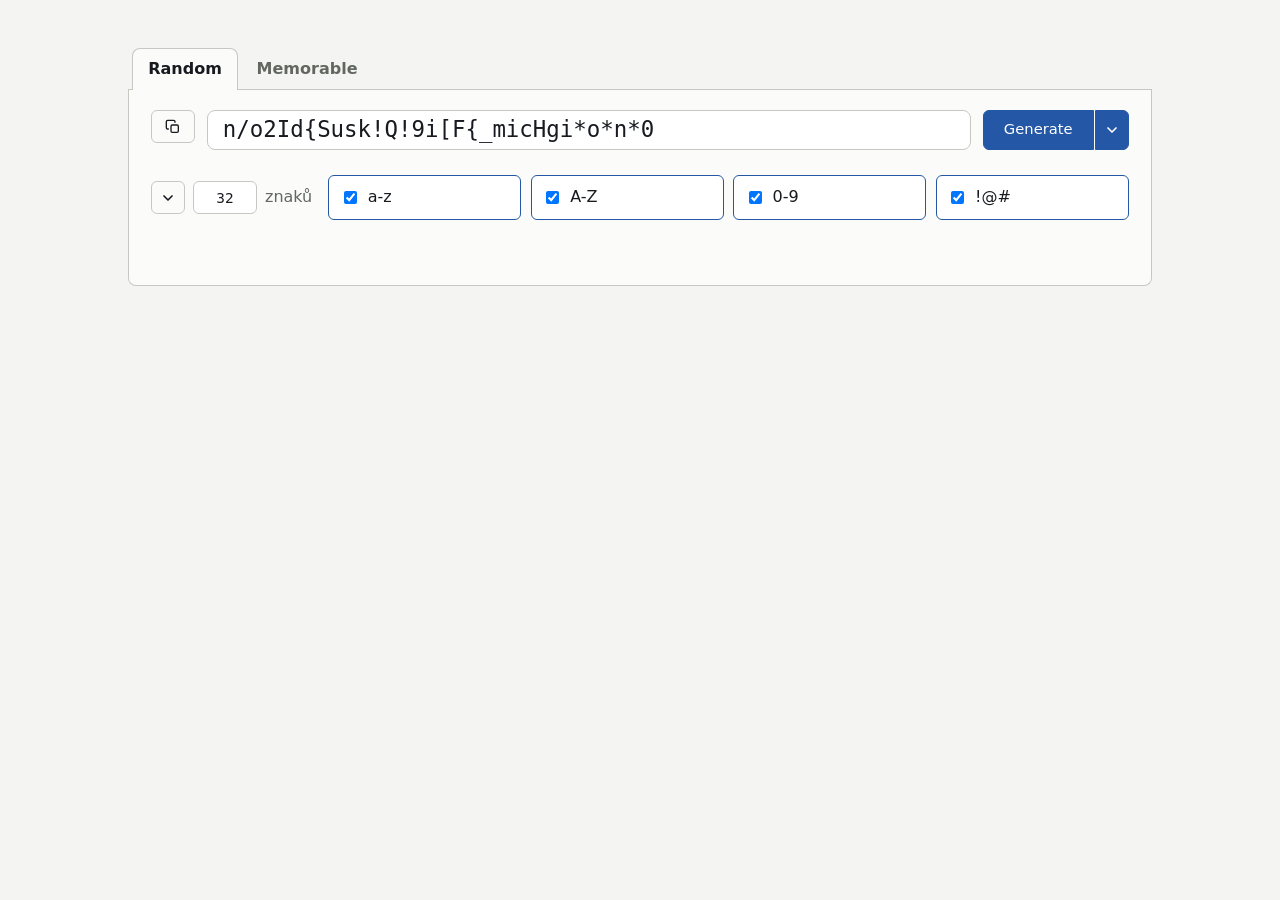
<file: index.html>
<!doctype html>
<html lang="cs">
<head>
  <meta charset="utf-8">
  <meta name="viewport" content="width=device-width, initial-scale=1">
  <title>Password Generator</title>
  <meta name="robots" content="noindex, nofollow">
  <link rel="stylesheet" href="./kostra.css?v=23">
  <link rel="stylesheet" href="./styles.css?v=23">
  <script defer src="./app.js?v=23"></script>
</head>
<body>
  <main class="page-shell">
    <div class="generator">
      <div class="tabbar">
        <div class="tabs" role="tablist" aria-label="Typ hesla">
          <button class="tab" id="tab-random" type="button" role="tab" data-mode="random" aria-selected="true" aria-controls="generatorCard">Random</button>
          <button class="tab" id="tab-memorable" type="button" role="tab" data-mode="memorable" aria-selected="false" aria-controls="generatorCard">Memorable</button>
        </div>
      </div>
      <section class="card" id="generatorCard" role="tabpanel" aria-labelledby="tab-random">

      <div class="result-row">
        <button class="btn btn--outline copy-btn" id="copyBtn" type="button" aria-label="Kopírovat" title="Kopírovat">
          <svg viewBox="0 0 24 24" width="18" height="18" fill="none" stroke="currentColor" stroke-width="2" stroke-linecap="round" stroke-linejoin="round" aria-hidden="true">
            <rect x="9" y="9" width="11" height="11" rx="2"></rect>
            <path d="M5 15H4a2 2 0 0 1-2-2V4a2 2 0 0 1 2-2h9a2 2 0 0 1 2 2v1"></path>
          </svg>
        </button>
        <div class="input input--lg result-input" id="result" role="button" tabindex="0" aria-label="Vygenerované heslo — kliknutím zkopírujete" title="Kliknutím zkopírujete"></div>
        <div class="generate-group">
          <button class="btn btn--default btn--lg" id="generateBtn" type="button">Generate</button>
          <button class="btn btn--default btn--lg generate-caret" id="moreBtn" type="button" aria-haspopup="true" aria-expanded="false" aria-label="Další možnosti">
            <svg viewBox="0 0 24 24" width="16" height="16" fill="none" stroke="currentColor" stroke-width="2.5" stroke-linecap="round" stroke-linejoin="round" aria-hidden="true">
              <path d="m6 9 6 6 6-6"></path>
            </svg>
          </button>
          <div class="more-menu" id="moreMenu" role="menu" hidden>
            <button class="more-menu__item" id="bulkBtn" type="button" role="menuitem">Generovat 10 hesel do tabulky</button>
          </div>
        </div>
      </div>

      <div id="randomOptions">
        <div class="settings-row">
          <div class="count-row">
            <div class="count-presets-wrap">
              <button class="btn btn--outline btn--icon count-presets-btn" id="lengthPresetsBtn" type="button" aria-haspopup="true" aria-expanded="false" aria-label="Předvolby délky">
                <svg viewBox="0 0 24 24" width="16" height="16" fill="none" stroke="currentColor" stroke-width="2.5" stroke-linecap="round" stroke-linejoin="round" aria-hidden="true">
                  <path d="m6 9 6 6 6-6"></path>
                </svg>
              </button>
              <div class="menu__popup count-presets" id="lengthPresets" role="menu" hidden>
                <button class="btn" type="button" role="menuitem" data-value="8">8 znaků</button>
                <button class="btn" type="button" role="menuitem" data-value="16">16 znaků</button>
                <button class="btn" type="button" role="menuitem" data-value="32">32 znaků</button>
                <button class="btn" type="button" role="menuitem" data-value="64">64 znaků</button>
                <button class="btn" type="button" role="menuitem" data-value="128">128 znaků</button>
              </div>
            </div>
            <input id="length" class="input count-input" type="text" value="32" inputmode="numeric" autocomplete="off" aria-label="Délka hesla">
            <span class="count-unit">znaků</span>
          </div>

          <div class="toggles" aria-label="Znakové sady">
            <label><input id="lowercase" type="checkbox" checked> a-z</label>
            <label><input id="uppercase" type="checkbox" checked> A-Z</label>
            <label><input id="numbers" type="checkbox" checked> 0-9</label>
            <label><input id="symbols" type="checkbox" checked> !@#</label>
          </div>
        </div>
      </div>

      <div id="memorableOptions" hidden>
        <div class="settings-row">
          <div class="count-row">
            <div class="count-presets-wrap">
              <button class="btn btn--outline btn--icon count-presets-btn" id="wordCountPresetsBtn" type="button" aria-haspopup="true" aria-expanded="false" aria-label="Předvolby počtu slov">
                <svg viewBox="0 0 24 24" width="16" height="16" fill="none" stroke="currentColor" stroke-width="2.5" stroke-linecap="round" stroke-linejoin="round" aria-hidden="true">
                  <path d="m6 9 6 6 6-6"></path>
                </svg>
              </button>
              <div class="menu__popup count-presets" id="wordCountPresets" role="menu" hidden>
                <button class="btn" type="button" role="menuitem" data-value="3">3 slova</button>
                <button class="btn" type="button" role="menuitem" data-value="4">4 slova</button>
                <button class="btn" type="button" role="menuitem" data-value="5">5 slov</button>
                <button class="btn" type="button" role="menuitem" data-value="6">6 slov</button>
                <button class="btn" type="button" role="menuitem" data-value="8">8 slov</button>
              </div>
            </div>
            <input id="wordCount" class="input count-input" type="text" value="4" inputmode="numeric" autocomplete="off" aria-label="Počet slov">
            <span class="count-unit">slov</span>
          </div>

          <div class="toggles toggles--dict" aria-label="Slovníky">
            <label><input id="dictNature" type="checkbox" checked> Příroda</label>
            <label><input id="dictSpace" type="checkbox" checked> Vesmír</label>
            <label><input id="dictAnimals" type="checkbox" checked> Zvířata</label>
            <label><input id="dictColors" type="checkbox" checked> Barvy</label>
            <label><input id="pinToggle" type="checkbox" checked> PIN</label>
          </div>
        </div>
      </div>

      <span class="hint" id="copyHint" aria-live="polite"></span>
      </section>

      <section class="card table-card" id="tableCard" role="tabpanel" hidden>
      <div class="table-head">
        <h2>Hesla</h2>
        <button class="btn btn--outline" id="copyTableBtn" type="button">Kopírovat tabulku</button>
      </div>
      <table class="table pw-table">
        <thead>
          <tr><th class="col-num">#</th><th class="col-user">Username</th><th>Password</th><th class="col-action"><span class="sr-only">Akce</span></th></tr>
        </thead>
        <tbody id="tableBody"></tbody>
      </table>
      <button class="btn btn--outline add-row-btn" id="addRowBtn" type="button">+ Přidat řádek</button>
      <span class="hint" id="tableHint" aria-live="polite"></span>
      </section>
    </div>
  </main>
</body>
</html>
</file>
<file: kostra.css>
/*
 * kostra — minimalistický CSS design system nad nativními HTML prvky.
 *
 * Drop tento jeden soubor do projektu (statické HTML, Preact, React, Vue,
 * cokoliv) a používej třídy. Žádné JS hooky, žádné build kroky.
 *
 * Pojmenování tokenů koresponduje s shadcn/Tailwind konvencí (--background,
 * --foreground, --primary, ...), takže pozdější migrace na velkou knihovnu
 * = záměna stylesheet, ne přepis šablon.
 */

:root {
  color-scheme: light dark;

  /* === Colors — light/dark párováno přes light-dark() ============== */
  --bg: light-dark(#f4f4f2, #0e1014);
  --panel: light-dark(#fbfbfa, #15181d);
  --panel-2: light-dark(#f0f0ed, #1c2026);
  --panel-soft: light-dark(#ffffff, #1a1d22);
  --line: light-dark(#c8c8c2, #2a2f37);
  --line-soft: light-dark(#deded9, #232830);
  --line-strong: light-dark(#8f928a, #3f4651);
  --text: light-dark(#171a1f, #e6e8eb);
  --muted: light-dark(#626760, #8a93a0);
  --accent: light-dark(#2458a6, #6aa3ff);
  --accent-soft: light-dark(#e7eefb, #1a2c47);
  --accent-strong: light-dark(#1f4c8f, #8ab8ff);
  --danger: light-dark(#b42318, #ef5350);
  --danger-strong: light-dark(#991e14, #f0625f);
  --success: light-dark(#16803c, #4ade80);
  --warning: light-dark(#a15c00, #fbbf24);

  /* Text-on-fill — drží kontrast v obou režimech. */
  --on-accent: light-dark(#ffffff, #0e1014);
  --on-danger: light-dark(#ffffff, #0e1014);

  /* Tlumený translucentní surface (trigger tlačítka, ghost stavy). */
  --surface-translucent: light-dark(rgba(255, 255, 255, 0.34), rgba(255, 255, 255, 0.04));

  /* === Typography ================================================== */
  --font-sans: system-ui, -apple-system, "Segoe UI", sans-serif;
  --font-mono: ui-monospace, SFMono-Regular, Menlo, Consolas, monospace;

  /* === Radii ======================================================= */
  --radius-xs: 4px;
  --radius-sm: 6px;
  --radius-md: 8px;
  --radius-lg: 14px;
  --radius-pill: 999px;

  /* === Shadows — light-dark() na každé vrstvě (komatový list nelze
     dát do jednoho light-dark(), tak párujeme vrstvu po vrstvě) ====== */
  --shadow-sm: light-dark(0 1px 2px rgba(16, 24, 40, 0.05), 0 1px 2px rgba(0, 0, 0, 0.25));
  --shadow-md: light-dark(0 1px 2px rgba(16, 24, 40, 0.12), 0 1px 2px rgba(0, 0, 0, 0.4));
  --shadow-lg: light-dark(0 4px 14px rgba(15, 23, 42, 0.08), 0 4px 14px rgba(0, 0, 0, 0.5)),
    light-dark(0 2px 4px rgba(15, 23, 42, 0.04), 0 2px 4px rgba(0, 0, 0, 0.35));

  /* === Motion ====================================================== */
  --transition-base: background-color 150ms ease, border-color 150ms ease,
    color 150ms ease;
  --transition-with-shadow: var(--transition-base), box-shadow 150ms ease;

  /* === Focus rings — odvozené z tokenů, platí v obou režimech ====== */
  --ring-accent: 0 0 0 3px var(--accent-soft);
  --ring-danger: 0 0 0 3px color-mix(in srgb, var(--danger) 22%, transparent);

  font-family: var(--font-sans);
}

* {
  box-sizing: border-box;
}

html,
body {
  margin: 0;
  min-height: 100%;
}

body {
  background: var(--bg);
  color: var(--text);
  font-family: var(--font-sans);
  line-height: 1.55;
}

a {
  color: var(--accent);
}

code {
  background: var(--panel-2);
  border-radius: var(--radius-xs);
  font-family: var(--font-mono);
  font-size: 0.85em;
  padding: 0.1rem 0.35rem;
}

/* === Button (.btn) — shadcn-inspired ============================== */
.btn {
  align-items: center;
  border: 1px solid transparent;
  border-radius: var(--radius-sm);
  color: var(--text);
  cursor: pointer;
  display: inline-flex;
  flex: 0 0 auto;
  font: inherit;
  font-size: 0.86rem;
  font-weight: 500;
  gap: 0.4rem;
  height: 2.1rem;
  justify-content: center;
  line-height: 1;
  padding: 0 0.85rem;
  text-decoration: none;
  transition: var(--transition-with-shadow);
  white-space: nowrap;
}

.btn:focus-visible {
  border-color: var(--accent);
  outline: 2px solid var(--accent);
  outline-offset: 2px;
}

.btn:disabled,
.btn[aria-disabled="true"] {
  opacity: 0.5;
  pointer-events: none;
}

.btn > svg {
  flex: 0 0 auto;
  height: 1rem;
  width: 1rem;
}

.btn--default {
  background: var(--accent);
  border-color: var(--accent);
  box-shadow: var(--shadow-md);
  color: var(--on-accent);
}
.btn--default:hover {
  background: var(--accent-strong);
  border-color: var(--accent-strong);
}

.btn--secondary {
  background: var(--panel-2);
  border-color: var(--line-soft);
}
.btn--secondary:hover {
  background: var(--line-soft);
}

.btn--destructive {
  background: var(--danger);
  border-color: var(--danger);
  box-shadow: var(--shadow-md);
  color: var(--on-danger);
}
.btn--destructive:hover {
  background: var(--danger-strong);
  border-color: var(--danger-strong);
}
.btn--destructive:focus-visible {
  border-color: var(--danger);
  outline-color: var(--danger);
}

.btn--outline {
  background: var(--panel);
  border-color: var(--line);
  box-shadow: var(--shadow-sm);
}
.btn--outline:hover {
  background: var(--panel-2);
  border-color: var(--accent);
  color: var(--accent);
}

.btn--ghost {
  background: transparent;
}
.btn--ghost:hover {
  background: var(--panel-2);
  color: var(--accent);
}

.btn--link {
  background: transparent;
  color: var(--accent);
  height: auto;
  padding: 0;
}
.btn--link:hover {
  text-decoration: underline;
  text-underline-offset: 3px;
}
.btn--link:focus-visible {
  border-color: transparent;
  border-radius: var(--radius-xs);
}

/* Sizes */
.btn--sm {
  font-size: 0.8rem;
  gap: 0.32rem;
  height: 1.8rem;
  padding: 0 0.65rem;
}
.btn--lg {
  font-size: 0.92rem;
  height: 2.5rem;
  padding: 0 1.25rem;
}
.btn--icon {
  padding: 0;
  width: 2.1rem;
}
.btn--icon.btn--sm {
  width: 1.8rem;
}
.btn--icon.btn--lg {
  width: 2.5rem;
}

/* === Button group ================================================= */
.btn-group {
  align-items: center;
  display: inline-flex;
}
.btn-group--vertical {
  align-items: stretch;
  flex-direction: column;
}
.btn-group > .btn {
  border-radius: 0;
  position: relative;
}
.btn-group > .btn:hover,
.btn-group > .btn:focus-visible {
  z-index: 1;
}
.btn-group:not(.btn-group--vertical) > .btn + .btn {
  margin-left: -1px;
}
.btn-group:not(.btn-group--vertical) > .btn:first-child {
  border-bottom-left-radius: var(--radius-sm);
  border-top-left-radius: var(--radius-sm);
}
.btn-group:not(.btn-group--vertical) > .btn:last-child {
  border-bottom-right-radius: var(--radius-sm);
  border-top-right-radius: var(--radius-sm);
}
.btn-group--vertical > .btn + .btn {
  margin-top: -1px;
}
.btn-group--vertical > .btn:first-child {
  border-top-left-radius: var(--radius-sm);
  border-top-right-radius: var(--radius-sm);
}
.btn-group--vertical > .btn:last-child {
  border-bottom-left-radius: var(--radius-sm);
  border-bottom-right-radius: var(--radius-sm);
}
.btn-group__separator {
  align-self: stretch;
  background: var(--line);
  flex: 0 0 auto;
  width: 1px;
}
.btn-group--vertical > .btn-group__separator {
  height: 1px;
  width: auto;
}

/* === Input (.input) =============================================== */
.input {
  background: var(--panel-soft);
  border: 1px solid var(--line);
  border-radius: var(--radius-sm);
  color: var(--text);
  font: inherit;
  font-size: 0.9rem;
  height: 2.1rem;
  padding: 0 0.75rem;
  transition: var(--transition-with-shadow);
  width: 100%;
}
.input:hover {
  border-color: var(--line-strong);
}
.input:focus-visible,
.input:focus {
  border-color: var(--accent);
  box-shadow: var(--ring-accent);
  outline: none;
}
.input:disabled {
  opacity: 0.5;
  pointer-events: none;
}

.input--sm {
  font-size: 0.84rem;
  height: 1.8rem;
  padding: 0 0.6rem;
}
.input--lg {
  font-size: 0.98rem;
  height: 2.5rem;
  padding: 0 0.9rem;
  border-radius: var(--radius-md);
}

/* === Form field (.field) — stacked label + control =============== */
.field {
  display: grid;
  gap: 0.45rem;
}
.field > span {
  color: var(--muted);
}

/* Tlumený nápovědný / stavový text pod polem. */
.hint {
  color: var(--muted);
  min-height: 1.2em;
}

/* === Segmented control (.segmented) — radio skupina jako tlačítka = */
.segmented {
  display: flex;
  gap: 0.6rem;
}
.segmented > label {
  align-items: center;
  background: var(--panel-soft);
  border: 1px solid var(--line-soft);
  border-radius: var(--radius-sm);
  cursor: pointer;
  display: flex;
  flex: 1;
  gap: 0.5rem;
  justify-content: center;
  padding: 0.55rem 0.65rem;
}
.segmented > label:has(input:checked) {
  border-color: var(--accent);
  box-shadow: var(--ring-accent);
}

/* === Card (.card) ================================================= */
.card {
  background: var(--panel);
  border: 1px solid var(--line);
  border-radius: var(--radius-md);
  padding: 1.25rem 1.4rem;
}
.card > * + * {
  margin-top: 0.6rem;
}
.card > h1,
.card > h2,
.card > h3 {
  margin-top: 0;
}

/* === Tabs (.tabbar / .tabs / .tab) — folder tabs over a panel ===== */
/* The tab strip sits on a baseline rule; the active tab borrows the
   panel's background + border and overlaps the rule (margin-bottom: -1px)
   so it reads as one continuous surface with the content below. */
.tabbar {
  align-items: flex-end;
  border-bottom: 1px solid var(--line);
  display: flex;
  gap: 0.6rem;
  padding: 0 0.25rem;
}
.tabs {
  display: flex;
  flex: 1 1 auto;
  flex-wrap: wrap;
  gap: 0.15rem;
  margin-bottom: -1px;
  min-width: 0;
}
.tab {
  align-items: center;
  background: transparent;
  border: 1px solid transparent;
  border-bottom: none;
  border-radius: var(--radius-md) var(--radius-md) 0 0;
  color: var(--muted);
  cursor: pointer;
  display: inline-flex;
  font: inherit;
  font-weight: 550;
  gap: 0.5rem;
  padding: 0.5rem 0.95rem;
  transition: var(--transition-base);
  white-space: nowrap;
}
/* Optional dismiss affordance inside a closable tab (e.g. an opened view). */
.tab-close {
  border-radius: var(--radius-xs);
  color: var(--muted);
  line-height: 1;
  margin: -0.15rem -0.35rem -0.15rem 0;
  padding: 0.1rem 0.3rem;
}
.tab-close:hover {
  background: var(--line);
  color: var(--text);
}
.tab:hover:not([disabled]) {
  background: var(--panel-soft);
  color: var(--text);
}
.tab[aria-selected="true"] {
  background: var(--panel);
  border-color: var(--line);
  color: var(--text);
}
.tab[disabled] {
  cursor: not-allowed;
  opacity: 0.45;
}
.tab:focus-visible {
  box-shadow: var(--ring-accent);
  outline: none;
}

/* === Table (.table) ============================================== */
.table {
  border: 1px solid var(--line);
  border-collapse: collapse;
  font-size: 0.95rem;
  width: 100%;
}
.table th,
.table td {
  border: 1px solid var(--line-soft);
  text-align: left;
}
.table th {
  background: var(--panel-2);
  color: var(--text);
  font-weight: 600;
  padding: 0.45rem 0.7rem;
}
.table td {
  padding: 0.5rem 0.7rem;
}

/* === Dropdown menu (details/summary) ============================== */
.menu {
  position: relative;
}

.menu summary {
  align-items: center;
  background: var(--surface-translucent);
  border: 1px solid var(--line-soft);
  border-radius: var(--radius-sm);
  color: var(--muted);
  cursor: pointer;
  display: inline-flex;
  font-family: var(--font-mono);
  height: 1.8rem;
  justify-content: center;
  list-style: none;
  padding: 0 0.6rem;
  transition: var(--transition-base);
}

.menu[open] summary,
.menu summary:hover,
.menu summary:focus-visible {
  background: var(--panel-soft);
  border-color: var(--line-soft);
  color: var(--accent);
  outline: none;
}

.menu summary::-webkit-details-marker {
  display: none;
}

.menu__popup {
  background: var(--panel);
  border: 1px solid var(--line-soft);
  border-radius: var(--radius-md);
  box-shadow: var(--shadow-lg);
  min-width: 9rem;
  padding: 0.3rem;
  position: absolute;
  right: 0;
  top: calc(100% + 0.4rem);
  z-index: 40;
}

/* .btn uvnitř .menu__popup se chová jako menu položka. */
.menu__popup .btn {
  border-radius: var(--radius-xs);
  font-size: 0.84rem;
  font-weight: 400;
  gap: 0.5rem;
  height: 1.8rem;
  justify-content: flex-start;
  padding: 0 0.6rem;
  width: 100%;
}

.menu__popup .btn:hover,
.menu__popup .btn:focus-visible {
  background: var(--accent-soft);
  border-color: transparent;
  box-shadow: none;
  color: var(--accent);
  outline: none;
}

.menu__popup .btn:disabled {
  background: transparent;
  color: var(--muted);
}

/* === Status dot =================================================== */
.status {
  align-items: center;
  color: var(--muted);
  display: inline-flex;
  font-family: var(--font-mono);
  font-size: 0.86rem;
  gap: 0.5rem;
}

.dot {
  background: var(--muted);
  border-radius: var(--radius-pill);
  display: inline-block;
  height: 0.6rem;
  width: 0.6rem;
}

.dot--connecting {
  background: var(--warning);
  animation: kostra-pulse 1s infinite;
}
.dot--connected,
.dot--ok {
  background: var(--success);
}
.dot--idle,
.dot--disconnected {
  background: var(--muted);
}
.dot--error,
.dot--danger {
  background: var(--danger);
}

@keyframes kostra-pulse {
  0%,
  100% {
    opacity: 1;
  }
  50% {
    opacity: 0.35;
  }
}

/* === Key cap (.kbd) =============================================== */
.kbd {
  background: var(--panel-2);
  border: 1px solid var(--line-soft);
  border-radius: var(--radius-xs);
  color: var(--muted);
  font-family: var(--font-mono);
  font-size: 0.68rem;
  font-style: normal;
  font-weight: 600;
  line-height: 1;
  padding: 0.22rem 0.34rem;
}

/* === Badge (.badge) =============================================== */
.badge {
  background: var(--panel-2);
  border: 1px solid var(--line-soft);
  border-radius: var(--radius-pill);
  color: var(--muted);
  display: inline-flex;
  font-size: 0.7rem;
  font-weight: 650;
  line-height: 1;
  padding: 0.22rem 0.42rem;
  white-space: nowrap;
}

.badge--accent {
  background: var(--accent-soft);
  border-color: transparent;
  color: var(--accent);
}

.badge--danger {
  background: color-mix(in srgb, var(--danger) 12%, transparent);
  border-color: transparent;
  color: var(--danger);
}

.badge--success {
  background: color-mix(in srgb, var(--success) 12%, transparent);
  border-color: transparent;
  color: var(--success);
}

/* === Utilities =================================================== */

/* Vizuálně skryté, ale čitelné pro screenreadery. */
.sr-only {
  border: 0;
  clip: rect(0, 0, 0, 0);
  height: 1px;
  margin: -1px;
  overflow: hidden;
  padding: 0;
  position: absolute;
  white-space: nowrap;
  width: 1px;
}
</file>
<file: styles.css>
.page-shell {
  width: min(64rem, calc(100vw - 2rem));
  margin: 0 auto;
  padding: 3rem 0;
}

.card {
  display: flex;
  flex-direction: column;
  gap: 1rem;
}

.card[hidden] {
  display: none;
}

/* The generator's tab strip (kostra .tabbar/.tab) sits directly on the card:
   drop the card's top border + radius so the tabbar's baseline rule is the
   pane's top edge and the active tab merges seamlessly into the body. */
.generator .card {
  border-top: none;
  border-top-left-radius: 0;
  border-top-right-radius: 0;
}

.result-row {
  display: flex;
  align-items: stretch;
  gap: 0.75rem;
}

.result-input {
  flex: 1;
  min-width: 0;
  display: flex;
  align-items: center;
  position: relative;
  overflow: hidden;
  font-family: var(--font-mono);
  font-size: clamp(1rem, 2.2vw, 1.35rem);
  white-space: nowrap;
  cursor: pointer;
}

.result-input:empty { cursor: default; }

.copy-btn {
  flex: 0 0 auto;
  display: inline-flex;
  align-items: center;
  justify-content: center;
  padding: 0;
  width: 2.75rem;
}

.generate-group {
  position: relative;
  flex: 0 0 auto;
  display: flex;
}

.generate-group #generateBtn {
  flex: 1;
  border-top-right-radius: 0;
  border-bottom-right-radius: 0;
}

.generate-caret {
  display: inline-flex;
  align-items: center;
  justify-content: center;
  padding: 0 0.5rem;
  margin-left: 1px;
  border-top-left-radius: 0;
  border-bottom-left-radius: 0;
}

.more-menu {
  position: absolute;
  top: calc(100% + 0.4rem);
  right: 0;
  z-index: 10;
  min-width: max-content;
  padding: 0.3rem;
  border: 1px solid var(--line);
  border-radius: var(--radius-md);
  background: var(--panel);
  box-shadow: 0 8px 24px rgba(0, 0, 0, 0.18);
}

.more-menu[hidden] {
  display: none;
}

.more-menu__item {
  display: block;
  width: 100%;
  padding: 0.55rem 0.7rem;
  border: 0;
  border-radius: var(--radius-sm);
  background: transparent;
  color: var(--text);
  font: inherit;
  text-align: left;
  white-space: nowrap;
  cursor: pointer;
}

.more-menu__item:hover {
  background: var(--accent-soft);
  color: var(--accent-strong);
}

#randomOptions {
  display: grid;
  gap: 1rem;
}

#randomOptions[hidden],
#memorableOptions[hidden] {
  display: none;
}

.field input[type="range"] {
  width: 100%;
  accent-color: var(--accent);
}

/* Password settings on one line: length input + charset toggles */
.settings-row {
  display: flex;
  align-items: center;
  gap: 1rem;
  flex-wrap: wrap;
}

/* Count picker (length / word count): presets trigger + narrow input + unit */
.count-row {
  display: flex;
  align-items: center;
  gap: 0.5rem;
  flex: 0 0 auto;
}

.count-input {
  flex: 0 0 auto;
  width: 4rem;
  text-align: center;
  font-family: var(--font-mono);
}

.count-unit {
  color: var(--muted);
}

.count-presets-wrap {
  position: relative;
  flex: 0 0 auto;
}

.count-presets {
  min-width: 8rem;
}

.count-presets[hidden] {
  display: none;
}

.toggles {
  display: grid;
  grid-template-columns: repeat(4, minmax(0, 1fr));
  gap: 0.6rem;
  flex: 1;
  min-width: 18rem;
}

/* The dictionary row carries a 5th (PIN) toggle; let columns flow and wrap
   evenly instead of stranding a lone item on a second row. */
.toggles--dict {
  grid-template-columns: repeat(auto-fit, minmax(6.5rem, 1fr));
}

.toggles label {
  display: flex;
  align-items: center;
  gap: 0.5rem;
  padding: 0.55rem 0.65rem;
  border: 1px solid var(--line-soft);
  border-radius: var(--radius-sm);
  background: var(--panel-soft);
  opacity: 0.55;
  transition: opacity 0.15s ease, border-color 0.15s ease;
}

.toggles label:has(input:checked) {
  opacity: 1;
  border-color: var(--accent);
}

.table-head {
  display: flex;
  align-items: center;
  justify-content: space-between;
  gap: 0.75rem;
}

.table-head h2 {
  margin: 0;
}

/* Fixed layout + seamless editable cells layered on kostra's .table */
.pw-table {
  table-layout: fixed;
}

.pw-table td {
  padding: 0;
}

.pw-table .col-num {
  width: 3rem;
  padding: 0.5rem 0.6rem;
  background: var(--panel-2);
  color: var(--muted);
  text-align: center;
}

.col-user {
  width: 34%;
}

.pw-table .col-action {
  width: 3.25rem;
  text-align: center;
}

.pw-table td.col-action {
  padding: 0.3rem;
}

/* Per-row regenerate: compact square icon button */
.regen-btn {
  display: inline-flex;
  align-items: center;
  justify-content: center;
  width: 2rem;
  height: 2rem;
  padding: 0;
}

.add-row-btn {
  align-self: flex-start;
}

.pw-cell {
  padding: 0.5rem 0.7rem;
  font-family: var(--font-mono);
  white-space: nowrap;
  overflow: hidden;
  text-overflow: ellipsis;
}

/* Seamless, Excel-like editable cell */
.username-input {
  width: 100%;
  border: 0;
  border-radius: 0;
  background: transparent;
  padding: 0.5rem 0.7rem;
  font: inherit;
  color: inherit;
}

.username-input:focus {
  outline: 2px solid var(--accent);
  outline-offset: -2px;
  background: var(--panel-soft);
}

@media (max-width: 760px) {
  .page-shell { padding: 1.25rem 0; }
  .result-row { flex-direction: column; }
}
</file>
